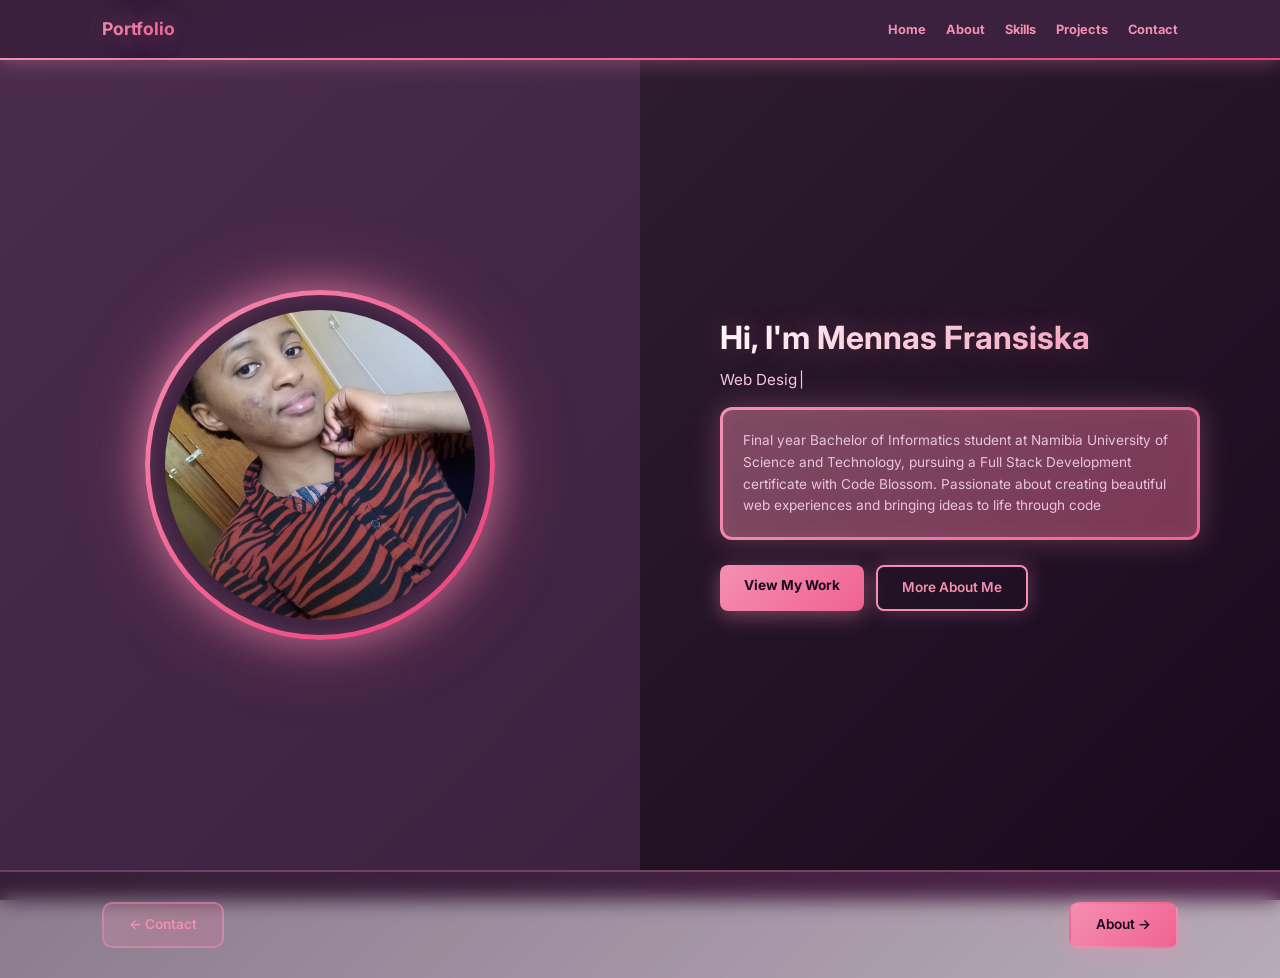
<file: index.html>
<!DOCTYPE html>
<html lang="en">
<head>
    <meta charset="UTF-8">
    <meta name="viewport" content="width=device-width, initial-scale=1.0">
    <title>Mennas Fransiska | Portfolio</title>
    <link href="https://fonts.googleapis.com/css2?family=Inter:wght@300;400;600&display=swap" rel="stylesheet">
    <link rel="stylesheet" href="style.css">
    <script src="script.js" defer></script>
</head>
<body>

    <nav>
        <div class="logo">Portfolio</div>
        <ul>
            <li><a href="index.html" style="font-weight: bold; color: #f48fb1;">Home</a></li>
            <li><a href="about.html" style="font-weight: bold; color: #f48fb1;">About</a></li>
            <li><a href="skills.html" style="font-weight: bold; color: #f48fb1;">Skills</a></li>
            <li><a href="projects.html" style="font-weight: bold; color: #f48fb1;">Projects</a></li>
            <li><a href="contact.html" style="font-weight: bold; color: #f48fb1;">Contact</a></li>
        </ul>
    </nav>

    <header class="hero-split">
        <div class="hero-left">
            <div class="image-container">
                <img src="homephoto.jpg" alt="Mennas Fransiska" class="profile-circle">
            </div>
        </div>
        <div class="hero-right">
            <div class="hero-content">
                <h1>Hi, I'm Mennas Fransiska</h1>
                <h2>Web Designer & Full Stack Developer Student</h2>
                <p class="description dotted-spec">
                    Final year Bachelor of Informatics student at Namibia University of Science and Technology, pursuing a Full Stack Development certificate with Code Blossom. Passionate about creating beautiful web experiences and bringing ideas to life through code
                </p>
                <div class="hero-btns">
                    <a href="projects.html" class="btn btn-dark">View My Work</a>
                    <a href="about.html" class="btn btn-white">More About Me</a>
                </div>
            </div>
        </div>
    </header>

    <div class="page-navigation">
        <a href="contact.html" class="nav-btn prev-btn">← Contact</a>
        <a href="about.html" class="nav-btn next-btn">About →</a>
    </div>

</body>
</html>
</file>
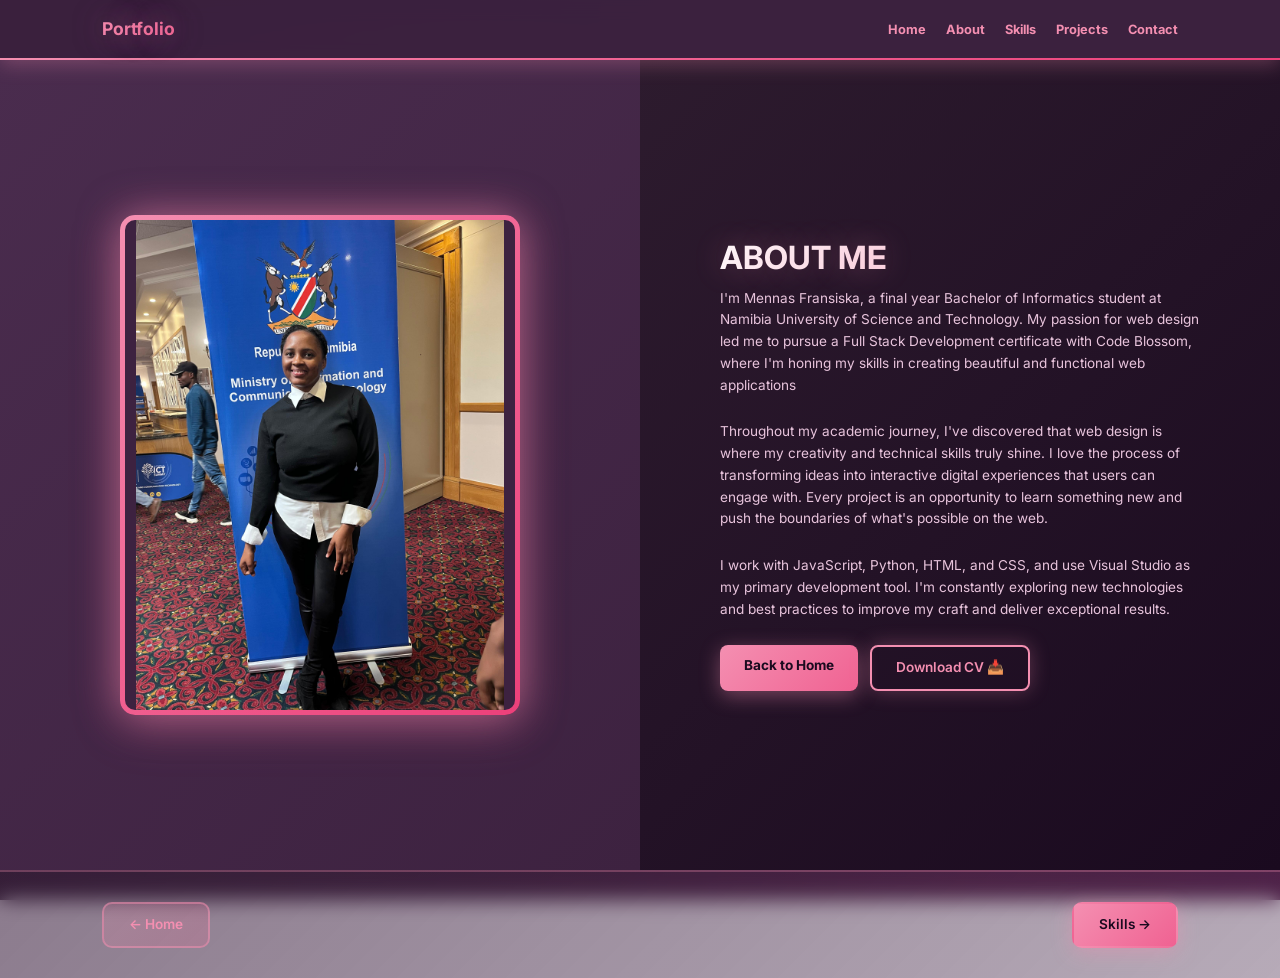
<file: about.html>
<!DOCTYPE html>
<html lang="en">
<head>
    <meta charset="UTF-8">
    <meta name="viewport" content="width=device-width, initial-scale=1.0">
    <title>About | Mennas Fransiska</title>
    <link href="https://fonts.googleapis.com/css2?family=Inter:wght@300;400;600&display=swap" rel="stylesheet">
    <link rel="stylesheet" href="style.css">
    <script src="script.js" defer></script>
</head>
<body>

    <nav>
        <div class="logo">Portfolio</div>
        <ul>
            <li><a href="index.html" style="font-weight: bold; color: #f48fb1;">Home</a></li>
            <li><a href="about.html" style="font-weight: bold; color: #f48fb1;">About</a></li>
            <li><a href="skills.html" style="font-weight: bold; color: #f48fb1;">Skills</a></li>
            <li><a href="projects.html" style="font-weight: bold; color: #f48fb1;">Projects</a></li>
            <li><a href="contact.html" style="font-weight: bold; color: #f48fb1;">Contact</a></li>
        </ul>
    </nav>

    <section class="hero-split">
        <div class="hero-left">
            <div class="image-container">
                <img src="aboutphoto.jpg" alt="About Mennas" class="full-picture">
            </div>
        </div>
        <div class="hero-right">
            <div class="hero-content">
                <h1>ABOUT ME</h1>
                <p class="description">
                    I'm Mennas Fransiska, a final year Bachelor of Informatics student at Namibia University of Science 
                     and Technology. My passion for web design led me to pursue a Full Stack Development certificate with Code Blossom,
                     where I'm honing my skills in creating beautiful and functional web applications
                </p>
                <p class="description">
                    Throughout my academic journey, I've discovered that web design is where my creativity and technical skills truly shine. I love the process of transforming ideas into interactive digital experiences that users can engage with. Every project is an opportunity to learn something new and push the boundaries of what's possible on the web.
                </p>
                <p class="description">
                    I work with JavaScript, Python, HTML, and CSS, and use Visual Studio as my primary development tool. I'm constantly exploring new technologies and best practices to improve my craft and deliver exceptional results.
                </p>
                <div class="hero-btns">
                    <a href="index.html" class="btn btn-dark">Back to Home</a>
                    <a href="Mennas_Fransiska_CV.pdf" download class="btn btn-white">
                        Download CV 📥
                    </a>
                </div>
            </div>
        </div>
    </section>

    <div class="page-navigation">
        <a href="index.html" class="nav-btn prev-btn">← Home</a>
        <a href="skills.html" class="nav-btn next-btn">Skills →</a>
    </div>

</body>
</html>
</file>
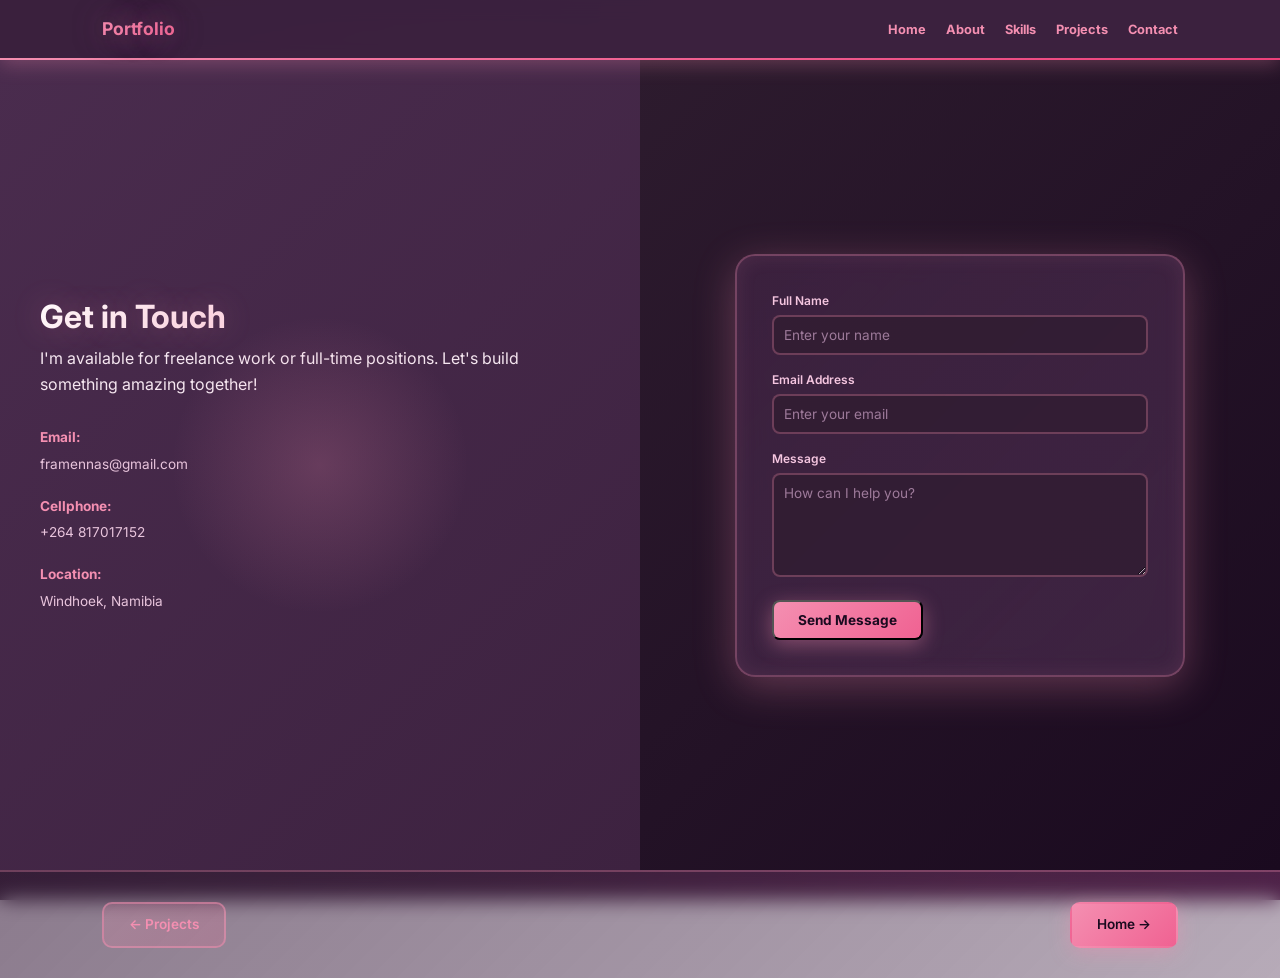
<file: contact.html>
<!DOCTYPE html>
<html lang="en">
<head>
    <meta charset="UTF-8">
    <meta name="viewport" content="width=device-width, initial-scale=1.0">
    <title>Contact | Mennas Fransiska</title>
    <link href="https://fonts.googleapis.com/css2?family=Inter:wght@300;400;600&display=swap" rel="stylesheet">
    <link rel="stylesheet" href="style.css">
    <script src="script.js" defer></script>
</head>
<body>

    <nav>
        <div class="logo">Portfolio</div>
        <ul>
            <li><a href="index.html" style="font-weight: bold; color: #f48fb1;">Home</a></li>
            <li><a href="about.html" style="font-weight: bold; color: #f48fb1;">About</a></li>
            <li><a href="skills.html" style="font-weight: bold; color: #f48fb1;">Skills</a></li>
            <li><a href="projects.html" style="font-weight: bold; color: #f48fb1;">Projects</a></li>
            <li><a href="contact.html" style="font-weight: bold; color: #f48fb1;">Contact</a></li>
        </ul>
    </nav>
    <header class="hero-split">
        <div class="hero-left">
            <div class="contact-info">
                <h1>Get in Touch</h1>
                <p>I'm available for freelance work or full-time positions. Let's build something amazing together!</p>
                
                <div class="contact-details">
                    <div class="detail-item">
                        <strong>Email:</strong>
                        <p>framennas@gmail.com</p>
                    </div>
                    <div class="detail-item">
                        <strong>Cellphone:</strong>
                        <p>+264 817017152</p> </div>
                    <div class="detail-item">
                        <strong>Location:</strong>
                        <p>Windhoek, Namibia</p>
                    </div>
                </div>
            </div>
        </div>

        <div class="hero-right">
            <form action="https://formspree.io/f/xwvnqdop" method="POST" class="contact-form" autocomplete="off">
                <div class="form-group">
                    <label>Full Name</label>
                    <input type="text" name="name" placeholder="Enter your name" required autocomplete="off">
                </div>

                <div class="form-group">
                    <label>Email Address</label>
                    <input type="email" name="_replyto" placeholder="Enter your email" required autocomplete="off">
                </div>

                <div class="form-group">
                    <label>Message</label>
                    <textarea name="message" rows="5" placeholder="How can I help you?" required autocomplete="off"></textarea>
                </div>

                <button type="submit" class="btn btn-dark w-100">Send Message</button>
            </form>
        </div>
    </header>

    <div class="page-navigation">
        <a href="projects.html" class="nav-btn prev-btn">← Projects</a>
        <a href="index.html" class="nav-btn next-btn">Home →</a>
    </div>

</body>
</html>
</file>
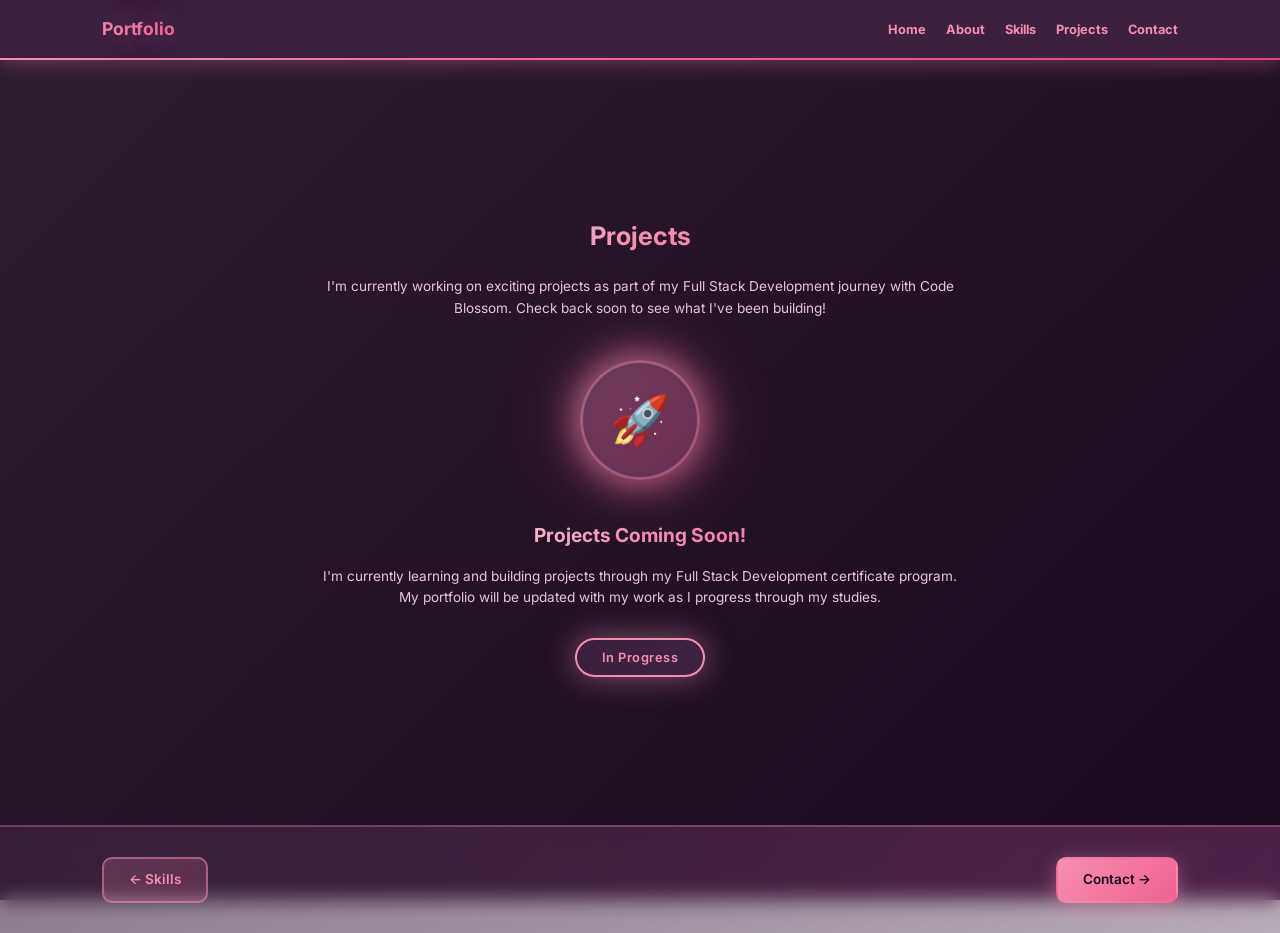
<file: projects.html>
<!DOCTYPE html>
<html lang="en">
<head>
    <meta charset="UTF-8">
    <meta name="viewport" content="width=device-width, initial-scale=1.0">
    <title>Projects | Mennas Fransiska</title>
    <link href="https://fonts.googleapis.com/css2?family=Inter:wght@300;400;600&display=swap" rel="stylesheet">
    <link rel="stylesheet" href="style.css">
    <script src="script.js" defer></script>
</head>
<body>

    <nav>
        <div class="logo">Portfolio</div>
        <ul>
            <li><a href="index.html" style="font-weight: bold; color: #f48fb1;">Home</a></li>
            <li><a href="about.html" style="font-weight: bold; color: #f48fb1;">About</a></li>
            <li><a href="skills.html" style="font-weight: bold; color: #f48fb1;">Skills</a></li>
            <li><a href="projects.html" style="font-weight: bold; color: #f48fb1;">Projects</a></li>
            <li><a href="contact.html" style="font-weight: bold; color: #f48fb1;">Contact</a></li>
        </ul>
    </nav>

    <main class="projects-container">
        <section class="projects-placeholder">
            <div class="placeholder-content">
                <h2>Projects</h2>
                <p class="top-description">
                    I'm currently working on exciting projects as part of my Full Stack Development journey with Code Blossom. 
                    Check back soon to see what I've been building!
                </p>
                
                <div class="rocket-circle">
                    <span class="rocket-emoji">🚀</span>
                </div>

                <h3>Projects Coming Soon!</h3>
                <p class="bottom-description">
                    I'm currently learning and building projects through my Full Stack Development certificate program. 
                    My portfolio will be updated with my work as I progress through my studies.
                </p>
                
                <div class="status-container">
                    <span class="status-badge">In Progress</span>
                </div>
            </div>
        </section>
    </main>

    <div class="page-navigation">
        <a href="skills.html" class="nav-btn prev-btn">← Skills</a>
        <a href="contact.html" class="nav-btn next-btn">Contact →</a>
    </div>

</body>
</html>
</file>
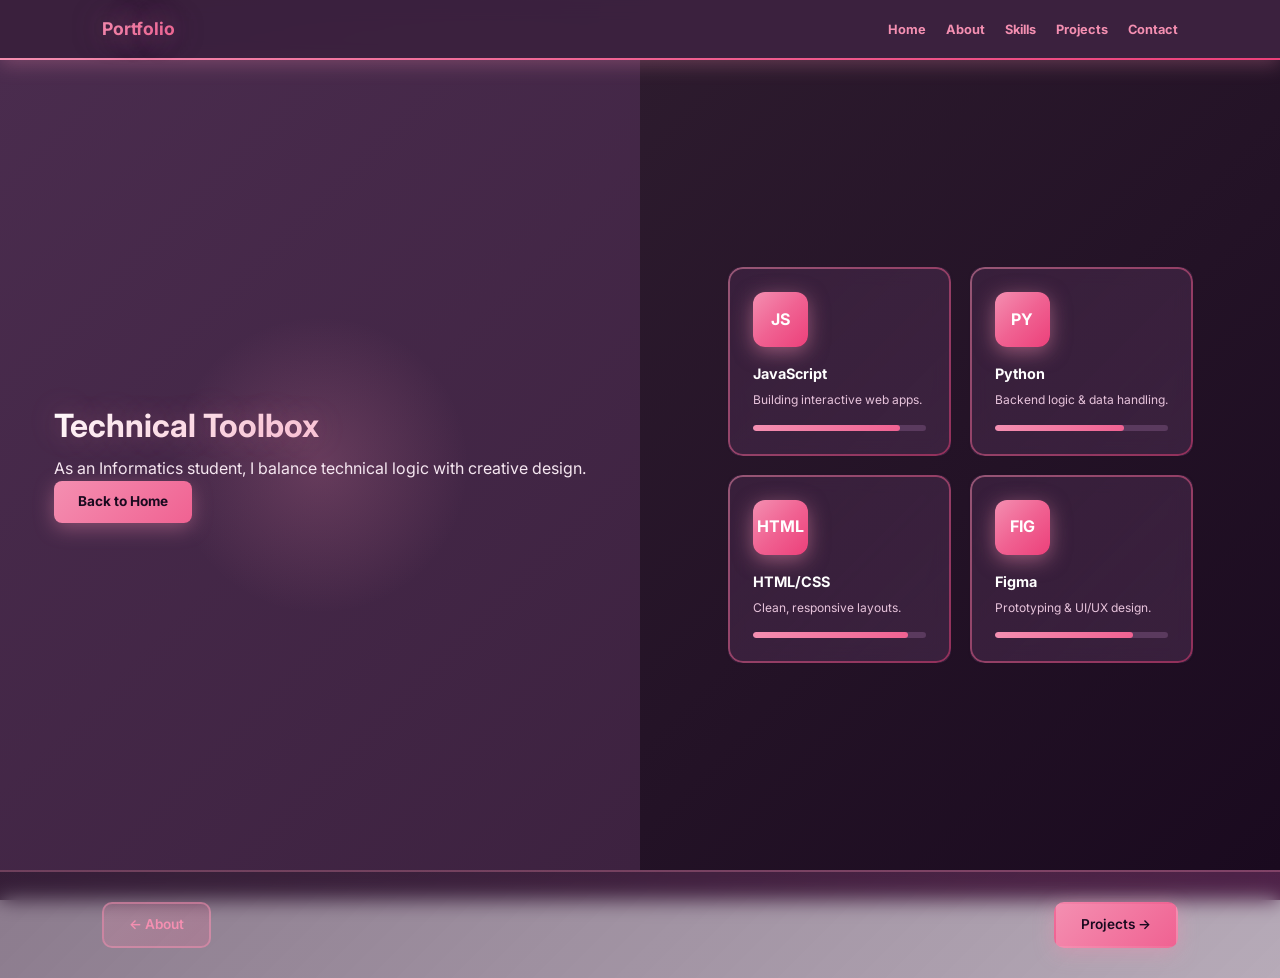
<file: skills.html>
<!DOCTYPE html>
<html lang="en">
<head>
    <meta charset="UTF-8">
    <meta name="viewport" content="width=device-width, initial-scale=1.0">
    <title>Skills | Mennas Fransiska</title>
    <link href="https://fonts.googleapis.com/css2?family=Inter:wght@300;400;600&display=swap" rel="stylesheet">
    <link rel="stylesheet" href="style.css">
    <script src="script.js" defer></script>
</head>
<body>

   <nav>
        <div class="logo">Portfolio</div>
        <ul>
            <li><a href="index.html" style="font-weight: bold; color: #f48fb1;">Home</a></li>
            <li><a href="about.html" style="font-weight: bold; color: #f48fb1;">About</a></li>
            <li><a href="skills.html" style="font-weight: bold; color: #f48fb1;">Skills</a></li>
            <li><a href="projects.html" style="font-weight: bold; color: #f48fb1;">Projects</a></li>
            <li><a href="contact.html" style="font-weight: bold; color: #f48fb1;">Contact</a></li>
        </ul>
    </nav>

    <header class="hero-split">
        <div class="hero-left">
            <div class="skills-intro">
                <h1>Technical Toolbox</h1>
                <p>As an Informatics student, I balance technical logic with creative design.</p>
                <div class="hero-btns">
                    <a href="index.html" class="btn btn-dark">Back to Home</a>
                </div>
            </div>
        </div>
        <div class="hero-right">
            <div class="skills-grid">
                <div class="skill-card">
                    <div class="skill-icon">JS</div>
                    <h3>JavaScript</h3>
                    <p>Building interactive web apps.</p>
                </div>
                <div class="skill-card">
                    <div class="skill-icon">PY</div>
                    <h3>Python</h3>
                    <p>Backend logic & data handling.</p>
                </div>
                <div class="skill-card">
                    <div class="skill-icon">HTML</div>
                    <h3>HTML/CSS</h3>
                    <p>Clean, responsive layouts.</p>
                </div>
                <div class="skill-card">
                    <div class="skill-icon">FIG</div>
                    <h3>Figma</h3>
                    <p>Prototyping & UI/UX design.</p>
                </div>
            </div>
        </div>
    </header>

    <div class="page-navigation">
        <a href="about.html" class="nav-btn prev-btn">← About</a>
        <a href="projects.html" class="nav-btn next-btn">Projects →</a>
    </div>

</body>
</html>
</file>
<file: style.css>
/* --- 1. GENERAL SETUP --- */
* {
    margin: 0;
    padding: 0;
    box-sizing: border-box;
    font-family: 'Inter', sans-serif;
}

html {
    scroll-behavior: smooth;
}

body {
    background: linear-gradient(135deg, #1a0a1f 0%, #2d1b2e 50%, #4a1942 100%);
    background-attachment: fixed;
    color: #f5e6f0;
    line-height: 1.6;
    position: relative;
    overflow-x: hidden;
}

body::before {
    content: '';
    position: fixed;
    top: 0;
    left: 0;
    width: 100%;
    height: 100%;
    background: radial-gradient(circle at 20% 50%, rgba(244, 143, 177, 0.1) 0%, transparent 50%),
                radial-gradient(circle at 80% 80%, rgba(240, 98, 146, 0.1) 0%, transparent 50%);
    pointer-events: none;
    z-index: 0;
}

/* --- 2. NAVIGATION --- */
nav {
    display: flex;
    justify-content: space-between;
    padding: 15px 8%;
    background: rgba(61, 34, 64, 0.95);
    backdrop-filter: blur(10px);
    align-items: center;
    position: sticky;
    top: 0;
    z-index: 1000;
    border-bottom: 2px solid transparent;
    border-image: linear-gradient(90deg, #f48fb1, #f06292, #ec407a) 1;
    box-shadow: 0 4px 20px rgba(244, 143, 177, 0.3);
}

.logo {
    font-weight: 700;
    font-size: 1.1rem;
    background: linear-gradient(135deg, #f48fb1, #f06292);
    -webkit-background-clip: text;
    -webkit-text-fill-color: transparent;
    background-clip: text;
    text-shadow: 0 0 30px rgba(244, 143, 177, 0.5);
}

nav ul {
    display: flex;
    list-style: none;
    gap: 20px;
}

nav ul li a {
    text-decoration: none;
    color: #f5c6e0;
    font-weight: 500;
    font-size: 0.8rem;
    transition: 0.3s;
}

nav ul li a:hover {
    color: #f48fb1;
}

/* --- 3. HERO SPLIT LAYOUT --- */
.hero-split {
    display: grid;
    grid-template-columns: 1fr 1fr;
    min-height: 90vh;
}

/* Left Side - Dark */
.hero-left {
    background: linear-gradient(135deg, #4a2c4e 0%, #3d2240 100%);
    display: flex;
    justify-content: center;
    align-items: center;
    padding: 40px;
    position: relative;
    overflow: hidden;
}

.hero-left::before {
    content: '';
    position: absolute;
    width: 300px;
    height: 300px;
    background: radial-gradient(circle, rgba(244, 143, 177, 0.2) 0%, transparent 70%);
    border-radius: 50%;
    top: 50%;
    left: 50%;
    transform: translate(-50%, -50%);
    animation: pulse 4s ease-in-out infinite;
}

@keyframes pulse {
    0%, 100% { transform: translate(-50%, -50%) scale(1); opacity: 0.5; }
    50% { transform: translate(-50%, -50%) scale(1.2); opacity: 0.8; }
}

/* Right Side - Darker */
.hero-right {
    background: linear-gradient(135deg, #2d1b2e 0%, #1a0a1f 100%);
    display: flex;
    justify-content: center;
    align-items: center;
    padding: 40px 10%;
    position: relative;
}

/* --- 4. IMAGES --- */
.image-container {
    width: 350px;
    height: 350px;
    position: relative;
    z-index: 2;
    animation: float-image 6s ease-in-out infinite;
}

@keyframes float-image {
    0%, 100% { transform: translateY(0); }
    50% { transform: translateY(-15px); }
}

.profile-circle {
    width: 100%;
    height: 100%;
    border-radius: 50%;
    object-fit: cover;
    border: 5px solid transparent;
    background: linear-gradient(#3d2240, #3d2240) padding-box,
                linear-gradient(135deg, #f48fb1, #f06292, #ec407a) border-box;
    box-shadow: 0 0 40px rgba(244, 143, 177, 0.6),
                0 0 80px rgba(240, 98, 146, 0.4),
                inset 0 0 20px rgba(244, 143, 177, 0.2);
    margin: 25px;
    padding: 15px;
    position: relative;
    z-index: 2;
    opacity: 1 !important;
    display: block;
    animation: glow 3s ease-in-out infinite, fadeInImage 0.8s ease forwards;
}

@keyframes glow {
    0%, 100% { box-shadow: 0 0 40px rgba(244, 143, 177, 0.6), 0 0 80px rgba(240, 98, 146, 0.4); }
    50% { box-shadow: 0 0 60px rgba(244, 143, 177, 0.8), 0 0 100px rgba(240, 98, 146, 0.6); }
}

.about-image img {
    width: 100%;
    max-width: 400px;
    border-radius: 15px;
    box-shadow: 0 10px 30px rgba(244, 143, 177, 0.2);
}

/* --- 5. TYPOGRAPHY (SCALED DOWN) --- */
.hero-content h1, .about-text h3, .projects-intro h1, .skills-intro h1, .contact-info h1 {
    font-size: 2rem;
    margin-bottom: 10px;
    background: linear-gradient(135deg, #ffffff, #f48fb1);
    -webkit-background-clip: text;
    -webkit-text-fill-color: transparent;
    background-clip: text;
    line-height: 1.2;
    text-shadow: 0 0 30px rgba(244, 143, 177, 0.3);
    animation: fadeInUp 1s ease;
}

@keyframes fadeInUp {
    from { opacity: 0; transform: translateY(30px); }
    to { opacity: 1; transform: translateY(0); }
}

.hero-content h2 {
    font-size: 0.95rem;
    font-weight: 400;
    color: #f5c6e0;
    margin-bottom: 15px;
}

.description, .about-text p {
    font-size: 0.85rem;
    color: #e8c4dc;
    line-height: 1.6;
    margin-bottom: 25px;
    max-width: 480px;
}

.dotted-spec {
    border: 3px solid transparent;
    background: linear-gradient(rgba(45, 27, 46, 0.6), rgba(45, 27, 46, 0.6)) padding-box,
                linear-gradient(135deg, #f48fb1, #f06292) border-box;
    padding: 20px;
    border-radius: 12px;
    box-shadow: 0 0 30px rgba(244, 143, 177, 0.3),
                inset 0 0 20px rgba(244, 143, 177, 0.1);
    position: relative;
}

/* --- 6. BUTTONS --- */
.hero-btns {
    display: flex;
    gap: 12px;
}

.btn {
    padding: 10px 24px;
    text-decoration: none;
    border-radius: 8px;
    font-weight: 600;
    font-size: 0.85rem;
    transition: 0.3s ease;
    display: inline-block;
    position: relative;
    overflow: hidden;
    z-index: 1;
}

.btn::after {
    content: '';
    position: absolute;
    top: 50%;
    left: 50%;
    width: 0;
    height: 0;
    border-radius: 50%;
    background: rgba(255, 255, 255, 0.3);
    transform: translate(-50%, -50%);
    transition: width 0.6s, height 0.6s;
    z-index: -1;
}

.btn:hover::after {
    width: 300px;
    height: 300px;
}

.btn-dark {
    background: linear-gradient(135deg, #f48fb1, #f06292);
    color: #1a0a1f;
    font-weight: 700;
    box-shadow: 0 5px 20px rgba(244, 143, 177, 0.4);
}

.btn-dark:hover {
    box-shadow: 0 8px 30px rgba(244, 143, 177, 0.6);
    transform: translateY(-3px);
}

.btn-white {
    background: transparent;
    color: #f48fb1;
    border: 2px solid #f48fb1;
    box-shadow: 0 0 20px rgba(244, 143, 177, 0.3);
}

.btn-white:hover {
    background: linear-gradient(135deg, #f48fb1, #f06292);
    color: #1a0a1f;
    border-color: transparent;
    transform: translateY(-3px);
    box-shadow: 0 8px 30px rgba(244, 143, 177, 0.6);
}

.btn:hover {
    transform: translateY(-2px);
}


/* --- 7. SKILLS & PROJECTS CARDS --- */
.skills-grid {
    display: grid;
    grid-template-columns: 1fr 1fr;
    gap: 15px;
}

.skill-card, .project-card {
    background: linear-gradient(135deg, rgba(61, 34, 64, 0.8), rgba(74, 44, 78, 0.6));
    backdrop-filter: blur(10px);
    padding: 25px;
    border-radius: 15px;
    border: 2px solid transparent;
    background-clip: padding-box;
    position: relative;
    transition: 0.3s;
    overflow: hidden;
}

.skill-card::before, .project-card::before {
    content: '';
    position: absolute;
    top: 0;
    left: 0;
    right: 0;
    bottom: 0;
    border-radius: 15px;
    padding: 2px;
    background: linear-gradient(135deg, #f48fb1, #f06292, #ec407a);
    -webkit-mask: linear-gradient(#fff 0 0) content-box, linear-gradient(#fff 0 0);
    -webkit-mask-composite: xor;
    mask-composite: exclude;
    opacity: 0.5;
    transition: opacity 0.3s;
}

.skill-card:hover::before, .project-card:hover::before {
    opacity: 1;
}

.skill-card h3, .project-card h3 {
    font-size: 0.9rem;
    margin-bottom: 5px;
    color: #ffffff;
}

.skill-card p, .project-card p {
    font-size: 0.75rem;
    color: #e8c4dc;
}

/*  8. CONTACT FORM  */
.contact-info {
    color: #f5e6f0;
}

.contact-details {
    margin-top: 30px;
}

.detail-item {
    margin-bottom: 20px;
}

.detail-item strong {
    color: #f48fb1;
    display: block;
    margin-bottom: 5px;
    font-size: 0.85rem;
}

.detail-item p {
    color: #e8c4dc;
    font-size: 0.85rem;
}

.contact-form {
    background: linear-gradient(135deg, rgba(61, 34, 64, 0.9), rgba(74, 44, 78, 0.7));
    backdrop-filter: blur(15px);
    padding: 35px;
    border-radius: 20px;
    width: 100%;
    max-width: 450px;
    border: 2px solid rgba(244, 143, 177, 0.3);
    box-shadow: 0 10px 40px rgba(244, 143, 177, 0.3),
                inset 0 0 20px rgba(244, 143, 177, 0.1);
}

.form-group {
    margin-bottom: 15px;
}

.form-group label {
    font-size: 0.75rem;
    font-weight: 600;
    margin-bottom: 5px;
    display: block;
    color: #f5c6e0;
}

.form-group input, .form-group textarea {
    width: 100%;
    padding: 10px;
    border: 2px solid rgba(244, 143, 177, 0.3);
    border-radius: 8px;
    font-size: 0.85rem;
    background: rgba(45, 27, 46, 0.6);
    color: #f5e6f0;
    transition: all 0.3s ease;
}

.form-group input:focus,
.form-group textarea:focus {
    outline: none;
    border-color: #f48fb1;
    background: rgba(45, 27, 46, 0.8);
    box-shadow: 0 0 20px rgba(244, 143, 177, 0.4);
}

/* --- 9. MOBILE RESPONSIVENESS --- */
@media (max-width: 900px) {
    .hero-split {
        grid-template-columns: 1fr;
    }
    
    .hero-left, .hero-right {
        padding: 40px 5%;
    }

    .image-container {
        width: 280px;
        height: 280px;
    }

    .hero-content h1 {
        font-size: 1.8rem;
    }
    
    nav ul {
        gap: 10px;
    }
    
    nav ul li a {
        font-size: 0.75rem;
    }
}
/* Styling to show the full picture on the About page */
.full-picture {
    width: 100%;
    height: auto;
    max-height: 500px;
    border-radius: 15px;
    object-fit: contain;
    border: 5px solid transparent;
    background: linear-gradient(#3d2240, #3d2240) padding-box,
                linear-gradient(135deg, #f48fb1, #f06292, #ec407a) border-box;
    box-shadow: 0 0 40px rgba(244, 143, 177, 0.5),
                0 10px 50px rgba(240, 98, 146, 0.3);
}

/* Adjusting the container for the full picture */
.image-container {
    width: 100%;
    max-width: 400px; /* Limits the width so it stays elegant */
    display: flex;
    justify-content: center;
    align-items: center;
}
/* PROJECTS PAGE (FIGMA STYLE) */

.projects-container {
    display: flex;
    justify-content: center;
    align-items: center;
    min-height: 85vh;
    padding: 60px 20px;
    background: linear-gradient(135deg, #2d1b2e 0%, #1a0a1f 100%);
    text-align: center;
    position: relative;
}

.placeholder-content {
    max-width: 650px;
}

.placeholder-content h2 {
    font-size: 1.6rem;
    margin-bottom: 20px;
    color: #ffffff;
}

.top-description, .bottom-description {
    color: #e8c4dc;
    font-size: 0.85rem;
    line-height: 1.6;
    margin: 0 auto;
}

.rocket-circle {
    width: 120px;
    height: 120px;
    background: linear-gradient(135deg, rgba(61, 34, 64, 0.8), rgba(74, 44, 78, 0.6));
    backdrop-filter: blur(10px);
    border-radius: 50%;
    display: flex;
    justify-content: center;
    align-items: center;
    margin: 40px auto;
    box-shadow: 0 0 40px rgba(244, 143, 177, 0.6),
                0 0 80px rgba(240, 98, 146, 0.4),
                inset 0 0 30px rgba(244, 143, 177, 0.2);
    border: 3px solid rgba(244, 143, 177, 0.5);
    position: relative;
}

.rocket-circle::before {
    content: '';
    position: absolute;
    inset: -5px;
    border-radius: 50%;
    background: linear-gradient(135deg, #f48fb1, #f06292, #ec407a);
    z-index: -1;
    opacity: 0.3;
    filter: blur(15px);
    animation: rotate 4s linear infinite;
}

@keyframes rotate {
    from { transform: rotate(0deg); }
    to { transform: rotate(360deg); }
}

.rocket-emoji {
    font-size: 3rem;
}

.placeholder-content h3 {
    font-size: 1.2rem;
    margin-bottom: 15px;
    color: #ffffff;
}

.status-container {
    margin-top: 35px;
}

.status-badge {
    background: linear-gradient(135deg, rgba(61, 34, 64, 0.9), rgba(74, 44, 78, 0.7));
    color: #f48fb1;
    padding: 10px 25px;
    border-radius: 30px;
    font-size: 0.8rem;
    font-weight: 600;
    letter-spacing: 0.5px;
    border: 2px solid #f48fb1;
    box-shadow: 0 0 30px rgba(244, 143, 177, 0.5);
    animation: pulse 2s ease-in-out infinite;
}
.btn-white:hover {
    background: #f48fb1;
    color: #2d1b2e;
    border-color: #f48fb1;
    transform: translateY(-3px);
    box-shadow: 0 5px 15px rgba(244, 143, 177, 0.4);
}


/*
   INTERACTIVE JAVASCRIPT STYLES
   */

/* FADE IN ANIMATIONS*/
.fade-in {
    opacity: 0;
    transform: translateY(30px);
    transition: opacity 0.8s ease, transform 0.8s ease;
}

.fade-in-visible {
    opacity: 1;
    transform: translateY(0);
}

/* --- FORM VALIDATION STYLES --- */
.input-error {
    border-color: #ef4444 !important;
    background-color: #4a2c4e;
}

.error-message {
    color: #ef4444;
    font-size: 0.75rem;
    margin-top: 5px;
    display: block;
}

.form-group input:focus,
.form-group textarea:focus {
    outline: none;
    border-color: #f48fb1;
    box-shadow: 0 0 0 3px rgba(244, 143, 177, 0.1);
}

/* --- NOTIFICATION STYLES --- */
.notification {
    position: fixed;
    top: 20px;
    right: 20px;
    padding: 15px 25px;
    border-radius: 8px;
    font-size: 0.9rem;
    font-weight: 500;
    z-index: 10000;
    opacity: 0;
    transform: translateX(400px);
    transition: all 0.3s ease;
    box-shadow: 0 10px 25px rgba(0,0,0,0.15);
}

.notification.show {
    opacity: 1;
    transform: translateX(0);
}

.notification-success {
    background: #10b981;
    color: white;
}

.notification-error {
    background: #ef4444;
    color: white;
}

/* --- SKILL PROGRESS BARS --- */
.skill-progress {
    width: 100%;
    height: 6px;
    background: #5a3a5e;
    border-radius: 10px;
    margin-top: 15px;
    overflow: hidden;
}

.skill-progress-fill {
    height: 100%;
    background: linear-gradient(90deg, #f48fb1, #f06292);
    border-radius: 10px;
    transition: width 1.5s ease;
}

/* --- SKILL CARD HOVER EFFECTS --- */
.skill-card, .project-card {
    transition: transform 0.3s ease, box-shadow 0.3s ease;
    cursor: pointer;
}

.skill-card:hover, .project-card:hover {
    box-shadow: 0 15px 40px rgba(244, 143, 177, 0.4),
                0 0 30px rgba(240, 98, 146, 0.3);
    transform: translateY(-8px) scale(1.02);
}

/* SKILL ICONS  */
.skill-icon {
    width: 55px;
    height: 55px;
    background: linear-gradient(135deg, #f48fb1, #f06292, #ec407a);
    color: white;
    border-radius: 12px;
    display: flex;
    align-items: center;
    justify-content: center;
    font-weight: 700;
    font-size: 1rem;
    margin-bottom: 15px;
    transition: transform 0.3s ease;
    box-shadow: 0 5px 20px rgba(244, 143, 177, 0.5);
    position: relative;
}

.skill-icon::after {
    content: '';
    position: absolute;
    inset: -2px;
    background: linear-gradient(135deg, #f48fb1, #f06292, #ec407a);
    border-radius: 12px;
    z-index: -1;
    opacity: 0;
    transition: opacity 0.3s;
    filter: blur(10px);
}

.skill-card:hover .skill-icon {
    transform: rotate(5deg) scale(1.15);
}

.skill-card:hover .skill-icon::after {
    opacity: 1;
}

/* --- SCROLL TO TOP BUTTON --- */
.scroll-to-top {
    position: fixed;
    bottom: 30px;
    right: 30px;
    width: 55px;
    height: 55px;
    background: linear-gradient(135deg, #f48fb1, #f06292);
    color: white;
    border: none;
    border-radius: 50%;
    font-size: 1.5rem;
    cursor: pointer;
    opacity: 0;
    visibility: hidden;
    transition: all 0.3s ease;
    box-shadow: 0 5px 25px rgba(244, 143, 177, 0.5);
    z-index: 1000;
}

.scroll-to-top.visible {
    opacity: 1;
    visibility: visible;
}

.scroll-to-top:hover {
    background: linear-gradient(135deg, #f06292, #ec407a);
    transform: translateY(-8px) scale(1.1);
    box-shadow: 0 10px 35px rgba(244, 143, 177, 0.7);
}

/* MOBILE NAVIGATION */
.hamburger {
    display: none;
    flex-direction: column;
    cursor: pointer;
    gap: 5px;
    z-index: 1001;
}

.hamburger span {
    width: 25px;
    height: 3px;
    background: #f48fb1;
    border-radius: 3px;
    transition: all 0.3s ease;
}

.hamburger.active span:nth-child(1) {
    transform: rotate(45deg) translate(8px, 8px);
}

.hamburger.active span:nth-child(2) {
    opacity: 0;
}

.hamburger.active span:nth-child(3) {
    transform: rotate(-45deg) translate(7px, -7px);
}

@media (max-width: 900px) {
    nav ul {
        position: fixed;
        top: 60px;
        right: -100%;
        width: 250px;
        height: calc(100vh - 60px);
        background: linear-gradient(135deg, rgba(61, 34, 64, 0.98), rgba(74, 44, 78, 0.95));
        backdrop-filter: blur(15px);
        flex-direction: column;
        padding: 30px;
        box-shadow: -5px 0 30px rgba(244, 143, 177, 0.4);
        transition: right 0.3s ease;
        gap: 25px;
        border-left: 2px solid rgba(244, 143, 177, 0.3);
    }

    nav ul.nav-active {
        right: 0;
    }

    nav ul li a {
        font-size: 1rem;
    }
}

/* --- TYPING CURSOR EFFECT --- */
.hero-content h2::after {
    content: '|';
    animation: blink 1s infinite;
    margin-left: 2px;
}

@keyframes blink {
    0%, 50% { opacity: 1; }
    51%, 100% { opacity: 0; }
}

/* --- BUTTON ANIMATIONS --- */
.btn {
    position: relative;
    overflow: hidden;
}

.btn::before {
    content: '';
    position: absolute;
    top: 50%;
    left: 50%;
    width: 0;
    height: 0;
    border-radius: 50%;
    background: rgba(255, 255, 255, 0.2);
    transform: translate(-50%, -50%);
    transition: width 0.6s, height 0.6s;
}

.btn:hover::before {
    width: 300px;
    height: 300px;
}

/* SMOOTH TRANSITIONS  */
* {
    transition: background-color 0.3s ease, color 0.3s ease;
}

a, button, input, textarea {
    transition: all 0.3s ease;
}

/* LOADING ANIMATION FOR IMAGES  */
img {
    opacity: 1;
    animation: fadeInImage 0.8s ease forwards;
}

@keyframes fadeInImage {
    from {
        opacity: 0;
        transform: scale(0.95);
    }
    to {
        opacity: 1;
        transform: scale(1);
    }
}

/* CARD ENTRANCE ANIMATIONS */
.skill-card, .project-card {
    animation: slideUp 0.6s ease forwards;
}

.skill-card:nth-child(1) { animation-delay: 0.1s; }
.skill-card:nth-child(2) { animation-delay: 0.2s; }
.skill-card:nth-child(3) { animation-delay: 0.3s; }
.skill-card:nth-child(4) { animation-delay: 0.4s; }

@keyframes slideUp {
    from {
        opacity: 0;
        transform: translateY(30px);
    }
    to {
        opacity: 1;
        transform: translateY(0);
    }
}

/* ENHANCED FORM STYLES  */
.contact-form {
    animation: fadeIn 0.8s ease;
}

@keyframes fadeIn {
    from { opacity: 0; }
    to { opacity: 1; }
}

.form-group input:valid,
.form-group textarea:valid {
    border-color: #10b981;
}

.form-group input::placeholder,
.form-group textarea::placeholder {
    color: #9d7a9a;
}

/* --- ROCKET ANIMATION --- */
.rocket-circle {
    animation: float 3s ease-in-out infinite;
}

@keyframes float {
    0%, 100% { transform: translateY(0); }
    50% { transform: translateY(-15px); }
}

.rocket-emoji {
    display: inline-block;
    animation: rotate 4s linear infinite;
}

@keyframes rotate {
    0% { transform: rotate(0deg); }
    100% { transform: rotate(360deg); }
}

/* --- ENHANCED HOVER STATES --- */
nav ul li a {
    position: relative;
}

nav ul li a::after {
    content: '';
    position: absolute;
    bottom: -5px;
    left: 0;
    width: 0;
    height: 2px;
    background: linear-gradient(90deg, #f48fb1, #f06292);
    transition: width 0.3s ease;
    box-shadow: 0 0 10px rgba(244, 143, 177, 0.8);
}

nav ul li a:hover::after {
    width: 100%;
}


/* 
   EXTRA EYE-CATCHING EFFECT
*/

/* Animated gradient background particles */
@keyframes float-particles {
    0%, 100% { transform: translateY(0) translateX(0); }
    25% { transform: translateY(-20px) translateX(10px); }
    50% { transform: translateY(-10px) translateX(-10px); }
    75% { transform: translateY(-30px) translateX(5px); }
}

/* Glowing text effect */
.hero-content h1 {
    animation: text-glow 3s ease-in-out infinite;
}

@keyframes text-glow {
    0%, 100% { filter: drop-shadow(0 0 10px rgba(244, 143, 177, 0.5)); }
    50% { filter: drop-shadow(0 0 20px rgba(244, 143, 177, 0.8)); }
}

/* Smooth page transitions */
.hero-split, .projects-container {
    animation: fadeInPage 1s ease;
}

@keyframes fadeInPage {
    from { opacity: 0; }
    to { opacity: 1; }
}

/* Enhanced skill card animations */
.skill-card {
    animation: slideUpCard 0.6s ease forwards;
    opacity: 0;
}

.skill-card:nth-child(1) { animation-delay: 0.1s; }
.skill-card:nth-child(2) { animation-delay: 0.2s; }
.skill-card:nth-child(3) { animation-delay: 0.3s; }
.skill-card:nth-child(4) { animation-delay: 0.4s; }

@keyframes slideUpCard {
    from {
        opacity: 0;
        transform: translateY(40px);
    }
    to {
        opacity: 1;
        transform: translateY(0);
    }
}

/* Glowing borders on focus */
.form-group input:focus,
.form-group textarea:focus {
    animation: border-glow 1.5s ease-in-out infinite;
}

@keyframes border-glow {
    0%, 100% { box-shadow: 0 0 20px rgba(244, 143, 177, 0.4); }
    50% { box-shadow: 0 0 30px rgba(244, 143, 177, 0.7); }
}

/* Pulsing effect for status badge */
@keyframes pulse-badge {
    0%, 100% { 
        transform: scale(1);
        box-shadow: 0 0 30px rgba(244, 143, 177, 0.5);
    }
    50% { 
        transform: scale(1.05);
        box-shadow: 0 0 40px rgba(244, 143, 177, 0.8);
    }
}

.status-badge {
    animation: pulse-badge 2s ease-in-out infinite;
}

/* Shimmer effect on hover */
.btn::before {
    content: '';
    position: absolute;
    top: 0;
    left: -100%;
    width: 100%;
    height: 100%;
    background: linear-gradient(90deg, transparent, rgba(255, 255, 255, 0.3), transparent);
    transition: left 0.5s;
}

.btn:hover::before {
    left: 100%;
}

/* Floating animation for images */
.profile-circle,
.full-picture {
    position: relative;
    z-index: 2;
}

/* Gradient text for headings */
.placeholder-content h2,
.placeholder-content h3 {
    background: linear-gradient(135deg, #ffffff, #f48fb1, #f06292);
    -webkit-background-clip: text;
    -webkit-text-fill-color: transparent;
    background-clip: text;
}

/* Enhanced hover for navigation links */
nav ul li a {
    transition: all 0.3s ease;
}

nav ul li a:hover {
    color: #f48fb1;
    text-shadow: 0 0 15px rgba(244, 143, 177, 0.8);
    transform: translateY(-2px);
}

/* Glowing effect for form submit button */
button[type="submit"] {
    position: relative;
    overflow: hidden;
}

button[type="submit"]:hover {
    animation: button-glow 1s ease-in-out infinite;
}

@keyframes button-glow {
    0%, 100% { box-shadow: 0 5px 20px rgba(244, 143, 177, 0.4); }
    50% { box-shadow: 0 8px 35px rgba(244, 143, 177, 0.7); }
}

/* Sparkle effect */
@keyframes sparkle {
    0%, 100% { opacity: 0; transform: scale(0); }
    50% { opacity: 1; transform: scale(1); }
}

/* Add depth to cards */
.skill-card, .project-card, .contact-form {
    transform-style: preserve-3d;
}

.skill-card:hover, .project-card:hover {
    transform: translateY(-8px) scale(1.02) rotateX(2deg);
}

/* Smooth scrollbar styling */
::-webkit-scrollbar {
    width: 12px;
}

::-webkit-scrollbar-track {
    background: #1a0a1f;
}

::-webkit-scrollbar-thumb {
    background: linear-gradient(135deg, #f48fb1, #f06292);
    border-radius: 10px;
    box-shadow: 0 0 10px rgba(244, 143, 177, 0.5);
}

::-webkit-scrollbar-thumb:hover {
    background: linear-gradient(135deg, #f06292, #ec407a);
}

/* Selection color */
::selection {
    background: rgba(244, 143, 177, 0.4);
    color: #ffffff;
}

::-moz-selection {
    background: rgba(244, 143, 177, 0.4);
    color: #ffffff;
}


/* 
   PAGE NAVIGATION BUTTONS
   */

.page-navigation {
    display: flex;
    justify-content: space-between;
    align-items: center;
    padding: 30px 8%;
    background: linear-gradient(135deg, rgba(61, 34, 64, 0.6), rgba(74, 44, 78, 0.4));
    backdrop-filter: blur(10px);
    border-top: 2px solid rgba(244, 143, 177, 0.3);
    position: relative;
    z-index: 10;
}

.nav-btn {
    padding: 10px 25px;
    text-decoration: none;
    border-radius: 10px;
    font-weight: 600;
    font-size: 0.85rem;
    transition: all 0.3s ease;
    display: inline-flex;
    align-items: center;
    gap: 8px;
    position: relative;
    overflow: hidden;
    z-index: 1;
}

.prev-btn {
    background: linear-gradient(135deg, rgba(244, 143, 177, 0.2), rgba(240, 98, 146, 0.2));
    color: #f48fb1;
    border: 2px solid rgba(244, 143, 177, 0.5);
}

.next-btn {
    background: linear-gradient(135deg, #f48fb1, #f06292);
    color: #1a0a1f;
    border: 2px solid transparent;
    box-shadow: 0 5px 20px rgba(244, 143, 177, 0.4);
}

.nav-btn::before {
    content: '';
    position: absolute;
    top: 0;
    left: -100%;
    width: 100%;
    height: 100%;
    background: linear-gradient(90deg, transparent, rgba(255, 255, 255, 0.3), transparent);
    transition: left 0.5s;
    z-index: -1;
}

.nav-btn:hover::before {
    left: 100%;
}

.prev-btn:hover {
    background: linear-gradient(135deg, rgba(244, 143, 177, 0.4), rgba(240, 98, 146, 0.4));
    border-color: #f48fb1;
    transform: translateX(-5px);
    box-shadow: 0 5px 20px rgba(244, 143, 177, 0.4);
}

.next-btn:hover {
    background: linear-gradient(135deg, #f06292, #ec407a);
    transform: translateX(5px);
    box-shadow: 0 8px 30px rgba(244, 143, 177, 0.6);
}

/* Mobile responsive */
@media (max-width: 600px) {
    .page-navigation {
        flex-direction: column;
        gap: 15px;
        padding: 20px 5%;
    }
    
    .nav-btn {
        width: 100%;
        justify-content: center;
    }
    
    .prev-btn:hover,
    .next-btn:hover {
        transform: translateY(-3px);
    }
}
</file>
